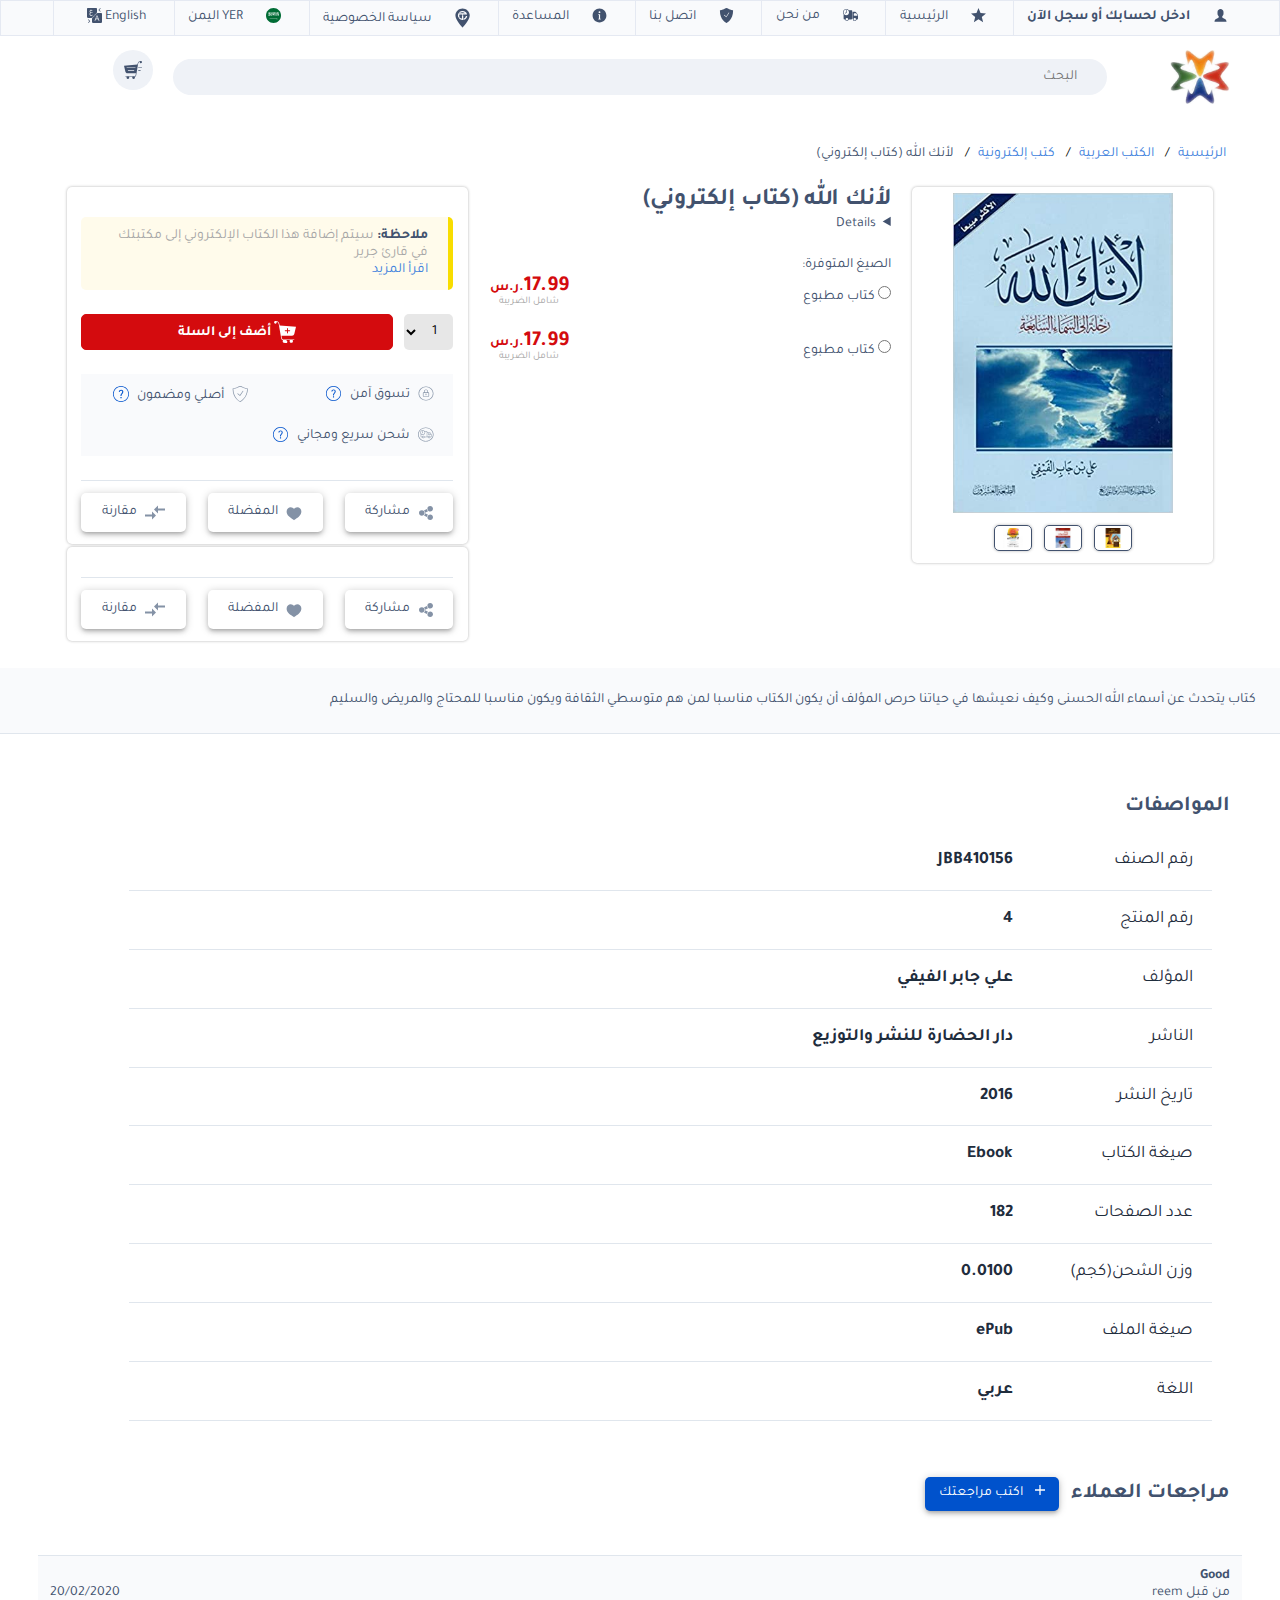
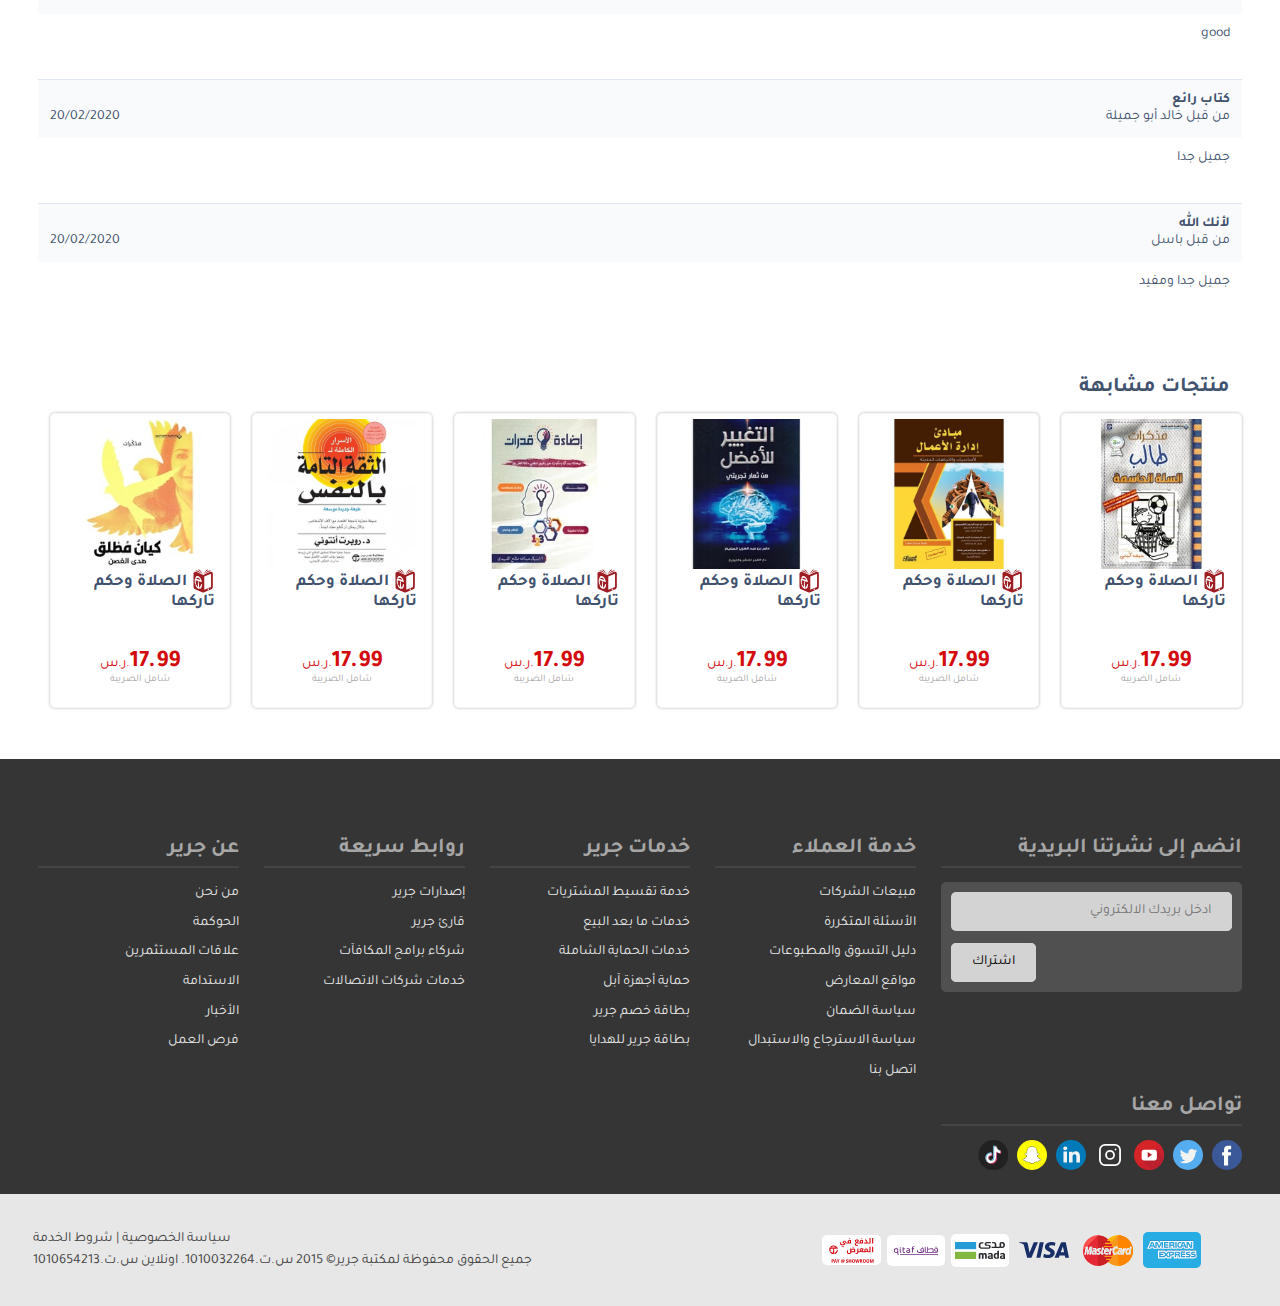
<file: pages/details.html>
<!DOCTYPE html>
<html dir="rtl" lang="ar">
    <head>
        <meta charset="UTF-8">
        <meta http-equiv="X-UA-Compatible" content="IE=edge">
        <meta name="viewport" content="width=device-width, initial-scale=1.0">
        <title>Details | التفاصيل</title>
        <link rel="stylesheet" href="../css/style.css">
        <base href="../">
    </head>
    <body>
        <header>
            <div class="top-nav" id="top-nav">
                <div class="container">
                    <ul class="row align-content-center justify-content-space-between">
                        <li class="menubar-li">
                            <a href="javascript:void(0);" class="menubar-icon" onclick="menubarFunc()">
                                <i class="fa fa-bars"></i>
                            </a>
                        </li>
                        <li>
                            <img src="imgs/register.svg">
                            <b>
                                <span onclick="openModal('signup-login-modal', 'loginForm')">
                                    ادخل لحسابك
                                </span>
                                أو
                                <span onclick="openModal('signup-login-modal', 'signupForm')">
                                    سجل الآن
                                </span>
                            </b>
                        </li>
                        <li>
                            <a href="#">
                                <img src="imgs/main.svg">
                                الرئيسية
                            </a>
                        </li>
                        <li>
                            <a href="#">
                                <img src="imgs/who.svg">
                                من نحن
                            </a>
                        </li>
                        <li>
                            <a href="#">
                                <img src="imgs/warranty.svg">
                                اتصل بنا
                            </a>
                        </li>
                        <li>
                            <a href="#">
                                <img src="imgs/help.svg">
                                المساعدة
                            </a>
                        </li>
                        <li>
                            <a href="#">
                                <img src="imgs/privacy.svg">
                                سياسة الخصوصية
                            </a>
                        </li>
                        <li>
                            <a href="#">
                                <img src="imgs/saudi.svg">
                                YER اليمن
                            </a>
                        </li>
                        <li class="change-language">
                            <a href="#">
                                <span>English</span>
                                <img src="imgs/language.svg">
                            </a>
                        </li>
                    </ul>
                </div>
            </div>
            <!-- Modal -->
            <div id="signup-login-modal" class="modal">
                <div id="signup-login-modal-content" class="modal-content col-xs-9 col-sm-8 col-md-6 col-lg-4"></div>
            </div>
            <div class="main-nav">
                <div class="container">
                    <div class="grid">
                        <a href="index.html" class="logo">
                            <img src="imgs/logo.png" alt="">
                        </a>
                        <form action="" class="d-flex justify-content-space-between">
                            <label for="header_search"></label>
                            <input
                                onkeyup="search_book()"
                                id="header_search"
                                type="search"
                                name="header_search"
                                placeholder="البحث"
                                class="w-100"
                            >
                            <button type="submit" name="header_search_submit">
                                <i class="fas fa-search"></i>
                            </button>
                        </form>
                        <a class="cart-btn link" href="pages/cart.html">
                            <img src="imgs/cart.svg">
                            <span class="cart-quantity" id="cart-quantity">0</span>
                        </a>
                    </div>
                </div>
            </div>
        </header>
        <section class="details-section mb-2">
            <div class="container">
                <ul class="breadcrumb d-flex">
                    <li><a href="#">الرئيسية</a></li>
                    <li><a href="#">الكتب العربية</a></li>
                    <li><a href="#">كتب إلكترونية</a></li>
                    <li>لأنك الله (كتاب إلكتروني)</li>
                </ul>
                <div class="row g-20 justify-content-center align-items-flex-start">
                    <div class="col-xs-12 col-sm-5 col-md-3 item-images">
                        <img src="imgs/books/book1.jpg" alt="item" onclick="openModal('slideShowModal')" >
                        <ul class="other-images d-flex justify-content-center g-10 my-1">
                            <li><img src="imgs/books/book3.jpg" alt="item-part" width="20"></li>   
                            <li><img src="imgs/books/book5.jpg" alt="item-part" width="20"></li>  
                            <li><img src="imgs/books/book6.jpg" alt="item-part" width="20"></li>  
                        </ul>
                        <div id="slideShowModal" class="modal">
                            <div id="slideShowModal-content" class="modal-content col-xs-9 col-sm-8 col-md-6 col-lg-4">
                                <span class="close-btn" onclick="closeModal('slideShowModal')">&times;</span>
                                <div class="gallery">
                                    <div class="gallery-container slider">
                                        <img class="gallery-item slider-item" src="imgs/books/book3.jpg" data-index="3">
                                        <img class="gallery-item slider-item" src="imgs/books/book5.jpg" data-index="5">
                                        <img class="gallery-item slider-item" src="imgs/books/book6.jpg" data-index="6">
                                    </div>
                                    <a id="arrow-left" onclick="plusSlides(1)">❯</a>
                                    <a id="arrow-right" onclick="plusSlides(-1)">❮</a>
                                </div>
                                <ul class="dots d-flex justify-content-center g-10 my-1">
                                    <li class="indicator" onclick="currentSlide(2)"><img src="imgs/books/book3.jpg" alt="item-part" width="20"></li>  
                                    <li class="indicator" onclick="currentSlide(4)"><img src="imgs/books/book5.jpg" alt="item-part" width="20"></li>  
                                    <li class="indicator" onclick="currentSlide(5)"><img src="imgs/books/book6.jpg" alt="item-part" width="20"></li> 
                                </ul>
                            </div>
                        </div>
                    </div>
                    <div class="col-xs-12 col-sm-6 col-md-4 item-details">
                        <span class="h3">لأنك الله (كتاب إلكتروني)</span>
                        <details>
                            <div class="price text-align-center w-fit-content">
                                <p class="h2">17.99<span>.ر.س</span></p>
                                <span class="include-tax">شامل الضريبة</span>
                            </div>
                            <div class="other-details light" style="text-align: left;">
                            <span dir="ltr">Each:وحدة البيع</span>
                            <br><span class="number-reviews">
                                <ul class="inline-flex justify-content-flex-end">
                                    <li><img src="imgs/reviews.svg" alt="icon" width="20"></li>
                                    <li><img src="imgs/reviews.svg" alt="icon" width="20"></li>
                                    <li><img src="imgs/reviews.svg" alt="icon" width="20"></li>
                                    <li><img src="imgs/reviews.svg" alt="icon" width="20"></li>
                                    <li><img src="imgs/reviews.svg" alt="icon" width="20"></li>
                                </ul>
                                (15 المراجعات)
                            </span>
                            <p dir="rtl">
                                رقم الصنف <b>JBB410156</b>
                                رقم المنتج <b>4</b>
                            </p>
                        </div>
                        </details>
                        <div class="available-format mt-2">
                            <span>الصيغ المتوفرة: </span>
                            <ul class="flex-col g-10">
                                <li class="d-flex justify-content-space-between align-items-center">
                                    <div>
                                        <input type="radio" name="format" id="e-format"> 
                                        <label for="e-format">كتاب مطبوع</label>
                                    </div>
                                    <div class="price text-align-center w-fit-content">
                                        <p class="h4">17.99<span>.ر.س</span></p>
                                        <span class="include-tax">شامل الضريبة</span>
                                    </div>
                                </li>
                                <li class="d-flex justify-content-space-between align-items-center">
                                    <div class="">
                                        <input type="radio" name="format" id="p-format"> 
                                        <label for="p-format">كتاب مطبوع</label>
                                    </div>
                                    <div class="price text-align-center w-fit-content">
                                        <p class="h4">17.99<span>.ر.س</span></p>
                                        <span class="include-tax">شامل الضريبة</span>
                                    </div>
                                </li>
                            </ul>
                        </div>
                    </div>
                    <div class="col-xs-12 col-sm-6 col-md-4 item-options">
                        <div class="part-one">
                            <div class="my-2">
                                <blockquote class="blockquote my-1">
                                    <p>
                                        <b>ملاحظة:</b>
                                        سيتم إضافة هذا الكتاب الإلكتروني إلى مكتبتك في قارئ جرير
                                    </p>
                                    <span>
                                        <a href="#">اقرأ المزيد</a>
                                    </span>
                                </blockquote>
                            </div>
                            <div class="d-flex g-10 my-2">
                                <select name="product_qty" id="product-qty" class="round-5">
                                    <option value="1">1</option>
                                </select>
                                <button class="btn danger-btn f-auto round-5 js-cart"><img src="imgs/addProduct.svg"> أضف إلى السلة </button>
                            </div>
                            <ul class="d-flex option-tool">
                                <li><img src="imgs/opacity-lock.svg">تسوق آمن<img src="imgs/question.svg" alt="que icon"></li>
                                <li><img src="imgs/opacity-garrantee.svg" alt="">أصلي ومضمون<img src="imgs/question.svg" alt="que icon"></li>
                                <li><img src="imgs/opacity-tranform.svg" alt="">شحن سريع ومجاني<img src="imgs/question.svg" alt="que icon"></li>
                            </ul>
                            <ul class="option-buttons d-flex g-20 justify-content-space-between mt-2 py-1">
                                <li><img src="imgs/share.svg" alt="share icon">مشاركة</li>
                                <li><img src="imgs/love.svg" alt="love icon">المفضلة</li>
                                <li><img src="imgs/compare.svg" alt="compare icon"> مقارنة</li>
                            </ul>
                        </div>
                        <div class="part-two">
                            <ul class="option-buttons d-flex g-20 justify-content-space-between mt-2 py-1">
                                <li><img src="imgs/share.svg" alt="share icon">مشاركة</li>
                                <li><img src="imgs/love.svg" alt="love icon">المفضلة</li>
                                <li><img src="imgs/compare.svg" alt="compare icon"> مقارنة</li>
                            </ul>
                        </div>
                    </div>
                </div>
            </div>
            <div class="row my-2 py-2 px-2 brief">
                <p>كتاب يتحدث عن أسماء الله الحسنى وكيف نعيشها في حياتنا حرص المؤلف أن يكون الكتاب مناسبا لمن هم متوسطي الثقافة ويكون مناسبا للمحتاج والمريض والسليم</p>
            </div>
            <div class="container spec py-2">
                <div class="h4 title d-block p-1">المواصفات</div>
                <div class="table">
                    <div class="tr">
                        <div class="td">رقم الصنف</div>
                        <div class="td">JBB410156</div>
                    </div>
                    <div class="tr">
                        <div class="td">رقم المنتج</div>
                        <div class="td">4</div>
                    </div>
                    <div class="tr">
                        <div class="td">المؤلف</div>
                        <div class="td">علي جابر الفيفي</div>
                    </div>
                    <div class="tr">
                        <div class="td">الناشر</div>
                        <div class="td">دار الحضارة للنشر والتوزيع</div>
                    </div>
                    <div class="tr">
                        <div class="td">تاريخ النشر</div>
                        <div class="td">2016</div>
                    </div>
                    <div class="tr">
                        <div class="td">صيغة الكتاب</div>
                        <div class="td">Ebook</div>
                    </div>
                    <div class="tr">
                        <div class="td">عدد الصفحات</div>
                        <div class="td">182</div>
                    </div>
                    <div class="tr">
                        <div class="td">وزن الشحن(كجم)</div>
                        <div class="td">0.0100</div>
                    </div>
                    <div class="tr">
                        <div class="td">صيغة الملف</div>
                        <div class="td">ePub</div>
                    </div>
                    <div class="tr">
                        <div class="td">اللغة</div>
                        <div class="td">عربي</div>
                    </div>
                </div>
            </div>
            <div class="container item-reviews py-2">
                <div class="d-flex mb-2 align-items-center">
                    <span class="h4 d-block p-1">مراجعات العملاء</span>
                    <button class="round-5">
                        <img src="imgs/plus.svg" alt="plus"> اكتب مراجعتك 
                    </button>
                </div>
                <div class="row">
                    <div class="my-1 f-100">
                        <div class="review p-1">
                            <div class="book-name"><b>Good</b></div>
                                <div class="author-name d-flex justify-content-space-between">
                                    <div>من قبل reem</div>
                                    <div>20/02/2020</div>
                            </div>
                        </div>
                        <div class="review-reply p-1">good</div>
                    </div>
                    <div class="my-1 f-100">
                        <div class="review p-1">
                            <div class="book-name"><b>كتاب رائع</b></div>
                                <div class="author-name d-flex justify-content-space-between">
                                    <div>من قبل خالد أبو جميلة</div>
                                    <div>20/02/2020</div>
                            </div>
                        </div>
                        <div class="review-reply p-1">جميل جدا</div>
                    </div>
                    <div class="my-1 f-100">
                        <div class="review p-1">
                            <div class="book-name"><b>لأنك الله</b></div>
                                <div class="author-name d-flex justify-content-space-between">
                                    <div>من قبل باسل</div>
                                    <div>20/02/2020</div>
                            </div>
                        </div>
                        <div class="review-reply p-1">جميل جدا ومفيد</div>
                    </div>
                    
                </div>
            </div>
            <div class="container item-semilars py-2">
                <div class="h4 title d-block p-1">منتجات مشابهة</div>
                <div class="row g-20">
                    <div class="item-semilar p-1">
                        <div>
                            <a href="pages/details.html" class="link">
                                <img src="imgs/books/book9.jpg" alt="" width="100%">
                            </a>
                            <h5>
                                <img src="imgs/redBook.svg" alt="">
                                الصلاة وحكم تاركها
                            </h5>
                        </div>
                        <p class="price mt-3 mb-1 text-align-center">
                            <span class="h3">17.99</span>.ر.س
                            <br>
                            <span class="include-tax">شامل الضريبة</span>
                        </p>
                    </div>
                    <div class="item-semilar">
                        <div>
                            <a href="pages/details.html" class="link">
                                <img src="imgs/books/book3.jpg" alt="" width="100%">
                            </a>
                            <h5>
                                <img src="imgs/redBook.svg" alt="">
                                الصلاة وحكم تاركها
                            </h5>
                        </div>
                        <p class="price mt-3 mb-1 text-align-center">
                            <span class="h3">17.99</span>.ر.س
                            <br>
                            <span class="include-tax">شامل الضريبة</span>
                        </p>
                    </div>
                    <div class="item-semilar">
                        <div>
                            <a href="pages/details.html" class="link">
                                <img src="imgs/books/book2.jpg" alt="" width="100%">
                            </a>
                            <h5>
                                <img src="imgs/redBook.svg" alt="">
                                الصلاة وحكم تاركها
                            </h5>
                        </div>
                        <p class="price mt-3 mb-1 text-align-center">
                            <span class="h3">17.99</span>.ر.س
                            <br>
                            <span class="include-tax">شامل الضريبة</span>
                        </p>
                    </div>
                    <div class="item-semilar">
                        <div>
                            <a href="pages/details.html" class="link">
                                <img src="imgs/books/book10.jpg" alt="" width="100%">
                            </a>
                            <h5>
                                <img src="imgs/redBook.svg" alt="">
                                الصلاة وحكم تاركها
                            </h5>
                        </div>
                        <p class="price mt-3 mb-1 text-align-center">
                            <span class="h3">17.99</span>.ر.س
                            <br>
                            <span class="include-tax">شامل الضريبة</span>
                        </p>
                    </div>
                    <div class="item-semilar">
                        <div>
                            <a href="pages/details.html" class="link">
                                <img src="imgs/books/book6.jpg" alt="" width="100%">
                            </a>
                            <h5>
                                <img src="imgs/redBook.svg" alt="">
                                الصلاة وحكم تاركها
                            </h5>
                        </div>
                        <p class="price mt-3 mb-1 text-align-center">
                            <span class="h3">17.99</span>.ر.س
                            <br>
                            <span class="include-tax">شامل الضريبة</span>
                        </p>
                    </div>
                    <div class="item-semilar">
                        <div>
                            <a href="pages/details.html" class="link">
                                <img src="imgs/books/book4.jpg" alt="" width="100%">
                            </a>
                            <h5>
                                <img src="imgs/redBook.svg" alt="">
                                الصلاة وحكم تاركها
                            </h5>
                        </div>
                        <p class="price mt-3 mb-1 text-align-center">
                            <span class="h3">17.99</span>.ر.س
                            <br>
                            <span class="include-tax">شامل الضريبة</span>
                        </p>
                    </div>
                </div>
            </div>
        </section>
        <footer class="mt-2">
            <div class="container mb-2">
                <div class="flex-col md-dir-row justify-content-space-between">
                    <div class="col-md-5 col-lg-3 mb-3">
                        <h4 class="subscribe d-md-block">انضم إلى نشرتنا البريدية</h4>
                        <form action="" class="col-flex g-10">
                            <div class="form-control email">
                                <label for="subscribe"></label>
                                <input
                                    id="subscribe"
                                    type="email"
                                    name="subscribe"
                                    placeholder="ادخل بريدك الالكتروني"
                                    class="w-100"
                                >
                                <i class="fa fa-lock"></i>
                            </div>
                            <div class="form-control mr-auto w-fit-content mt-1">
                                <input type="submit" value="اشتراك">
                            </div>
                        </form>
                    </div>
                    <div class="col-md-3 col-lg-2">
                        <h4>خدمة العملاء</h4>
                        <ul class="d-md-block">
                            <li>
                                <a href="#">مبيعات الشركات</a>
                            </li>
                            <li>
                                <a href="#">الأسئلة المتكررة</a>
                            </li>
                            <li>
                                <a href="#">دليل التسوق والمطبوعات</a>
                            </li>
                            <li>
                                <a href="#">مواقع المعارض</a>
                            </li>
                            <li>
                                <a href="#">سياسة الضمان</a>
                            </li>
                            <li>
                                <a href="#">سياسة الاسترجاع والاستبدال</a>
                            </li>
                            <li>
                                <a href="#">اتصل بنا</a>
                            </li>
                        </ul>
                    </div>
                    <div class="col-md-3 col-lg-2">
                        <h4>خدمات جرير</h4>
                        <ul class="d-md-block">
                            <li>
                                <a href="#">خدمة تقسيط المشتريات</a>
                            </li>
                            <li>
                                <a href="#">خدمات ما بعد البيع</a>
                            </li>
                            <li>
                                <a href="#">خدمات الحماية الشاملة</a>
                            </li>
                            <li>
                                <a href="#">حماية أجهزة آبل</a>
                            </li>
                            <li>
                                <a href="#">بطاقة خصم جرير</a>
                            </li>
                            <li>
                                <a href="#">بطاقة جرير للهدايا</a>
                            </li>
                        </ul>
                    </div>
                    <div class="col-md-3 col-lg-2">
                        <h4>روابط سريعة</h4>
                        <ul class="d-md-block">
                            <li>
                                <a href="#">إصدارات جرير</a>
                            </li>
                            <li>
                                <a href="#">قارئ جرير</a>
                            </li>
                            <li>
                                <a href="#">شركاء برامج المكافآت</a>
                            </li>
                            <li>
                                <a href="#">خدمات شركات الاتصالات</a>
                            </li>
                        </ul>
                    </div>
                    <div class="col-md-3 col-lg-2">
                        <h4>عن جرير</h4>
                        <ul class="d-md-block">
                            <li>
                                <a href="#">من نحن</a>
                            </li>
                            <li>
                                <a href="#">الحوكمة</a>
                            </li>
                            <li>
                                <a href="#">علاقات المستثمرين</a>
                            </li>
                            <li>
                                <a href="#">الاستدامة</a>
                            </li>
                            <li>
                                <a href="#">الأخبار</a>
                            </li>
                            <li>
                                <a href="#">فرص العمل</a>
                            </li>
                        </ul>
                    </div>
                    <div class="col-md-3 col-lg-3">
                        <h4>تواصل معنا</h4>
                        <div class="social-media d-flex justify-content-space-between md-justify-content-flex-start">
                            <a href="#" class="social-icon">
                                <img src="imgs/socialMedia/facebook.svg">
                            </a>
                            <a href="#" class="social-icon">
                                <img src="imgs/socialMedia/twitter.svg">
                            </a>
                            <a href="#" class="social-icon">
                                <img src="imgs/socialMedia/youtube.svg">
                            </a>
                            <a href="#" class="social-icon">
                                <img src="imgs/socialMedia/instagram.svg">
                            </a>
                            <a href="#" class="social-icon">
                                <img src="imgs/socialMedia/linkedin.svg">
                            </a>
                            <a href="#" class="social-icon">
                                <img src="imgs/socialMedia/snapshat.svg">
                            </a>
                            <a href="#" class="social-icon">
                                <img src="imgs/socialMedia/music.svg">
                            </a>
                        </div>
                    </div>
                </div>
            </div>
            <div class="row bottom-footer lg-justify-content-space-between align-items-center">
                <div class="payment-method d-inline-block md-mr-3">
                    <img src="imgs/paymentMethods/americanExpress.svg" alt="" style="background-color: #27ade4">
                    <img src="imgs/paymentMethods/masterCard.svg" alt="">
                    <img src="imgs/paymentMethods/visa.svg" alt="">
                    <img src="imgs/paymentMethods/mada.svg" alt="" style="background-color: #fff; padding-block: 8px">
                    <img src="imgs/paymentMethods/qitaf.svg" alt="" style="background-color: #fff">
                    <img src="imgs/paymentMethods/payInShop.svg" alt="" style="background-color: #fff">
                </div>
                <div class="copyright">
                    <p class="lg-text-align-end">
                        <a href="#">سياسة الخصوصية</a>
                        |
                        <a href="#">شروط الخدمة</a>
                        <br>
                        جميع الحقوق محفوظة لمكتبة جرير&copy; 2015 س.ت.1010032264. اونلاين
						س.ت.1010654213
                    </p>
                </div>
            </div>
        </footer>
        <script src="js/cart.js"></script>
        <script src="js/modals.js"></script>
        <script src="js/radomAdvertisment.js"></script>
        <script src="js/slider.js"></script>
        <script src="js/search.js"></script>
        <script src="js/changeLang.js"></script>
        <script src="js/menuBar.js"></script>
        <script src="js/counterDown.js"></script>
    </body>
    <!-- <script src="https://kit.fontawesome.com/0258162a56.js" crossorigin="anonymous"></script> -->
</html>
</file>
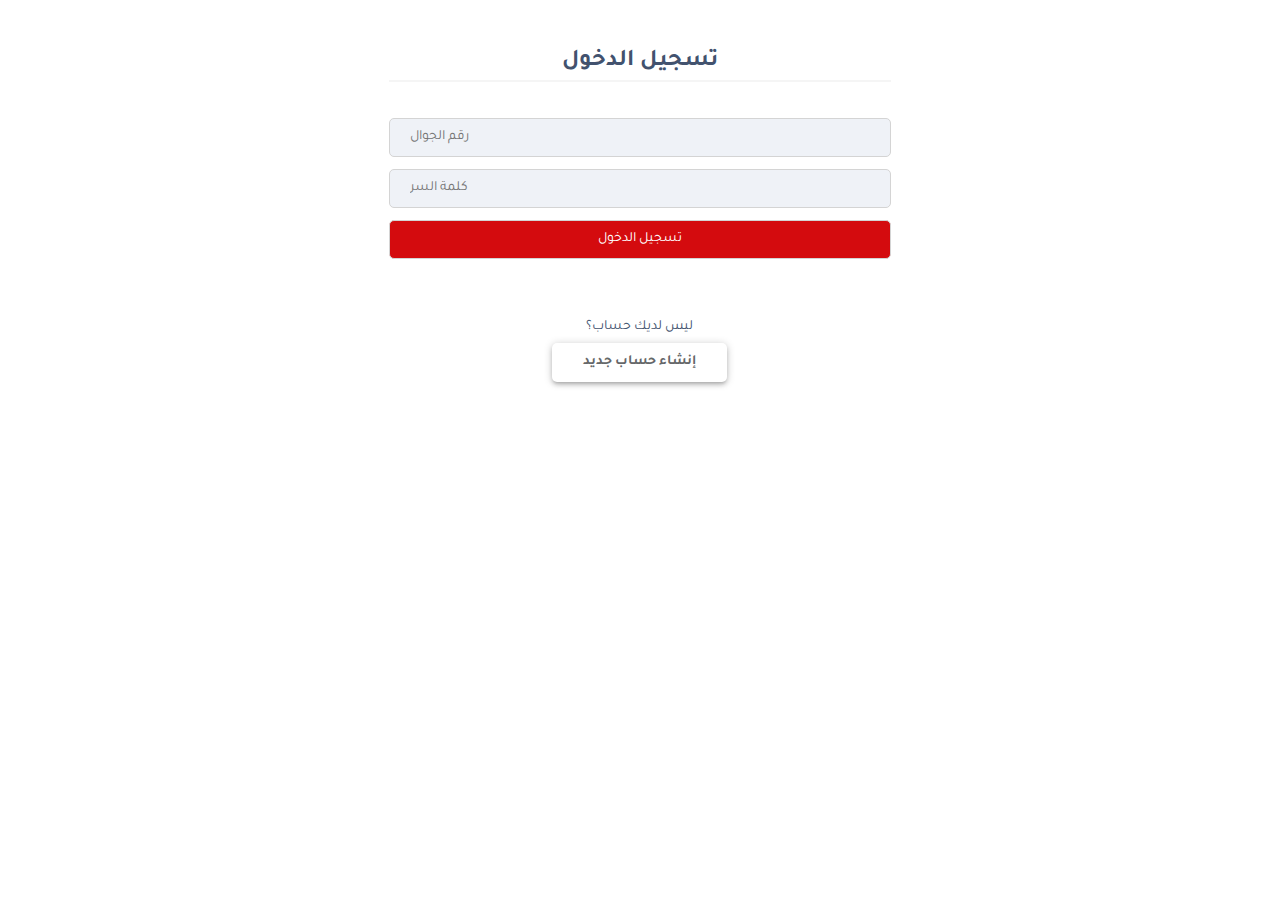
<file: pages/login.html>
<!DOCTYPE html>
<html lang="en">
<head>
    <meta charset="UTF-8">
    <meta http-equiv="X-UA-Compatible" content="IE=edge">
    <meta name="viewport" content="width=device-width, initial-scale=1.0">
    <link rel="stylesheet" href="../css/style.css">

    <title>Login</title>
</head>
<body>
	<div class="login-form container py-2">
		<div class="row justify-content-center">
			<div class="col-sm-12 col-md-5">
				<h2 class="h3 my-2 text-align-center">تسجيل الدخول</h2>
				<form action="" class="flex-col">
					<div class="form-control mt-1">
						<label for="emailOrMobile"></label>
						<input id="emailOrMobile" type="text" name="emailOrMobile" placeholder="رقم الجوال" />
					</div>
					<div class="form-control mt-1">
						<label for="password"></label>
						<input id="password" type="password" name="password" placeholder="كلمة السر" />
					</div>
					<div class="form-control mt-1">
						<input type="submit" class="text-align-center w-100" value="تسجيل الدخول" />
					</div>
				</form>
				<div class="have-account text-align-center pb-2">
					<p>ليس لديك حساب؟</p>
					<button class="btn" onclick="signup()">إنشاء حساب جديد</button>
				</div>
			</div>
		</div>
	</div>
</body>
</html>
</file>
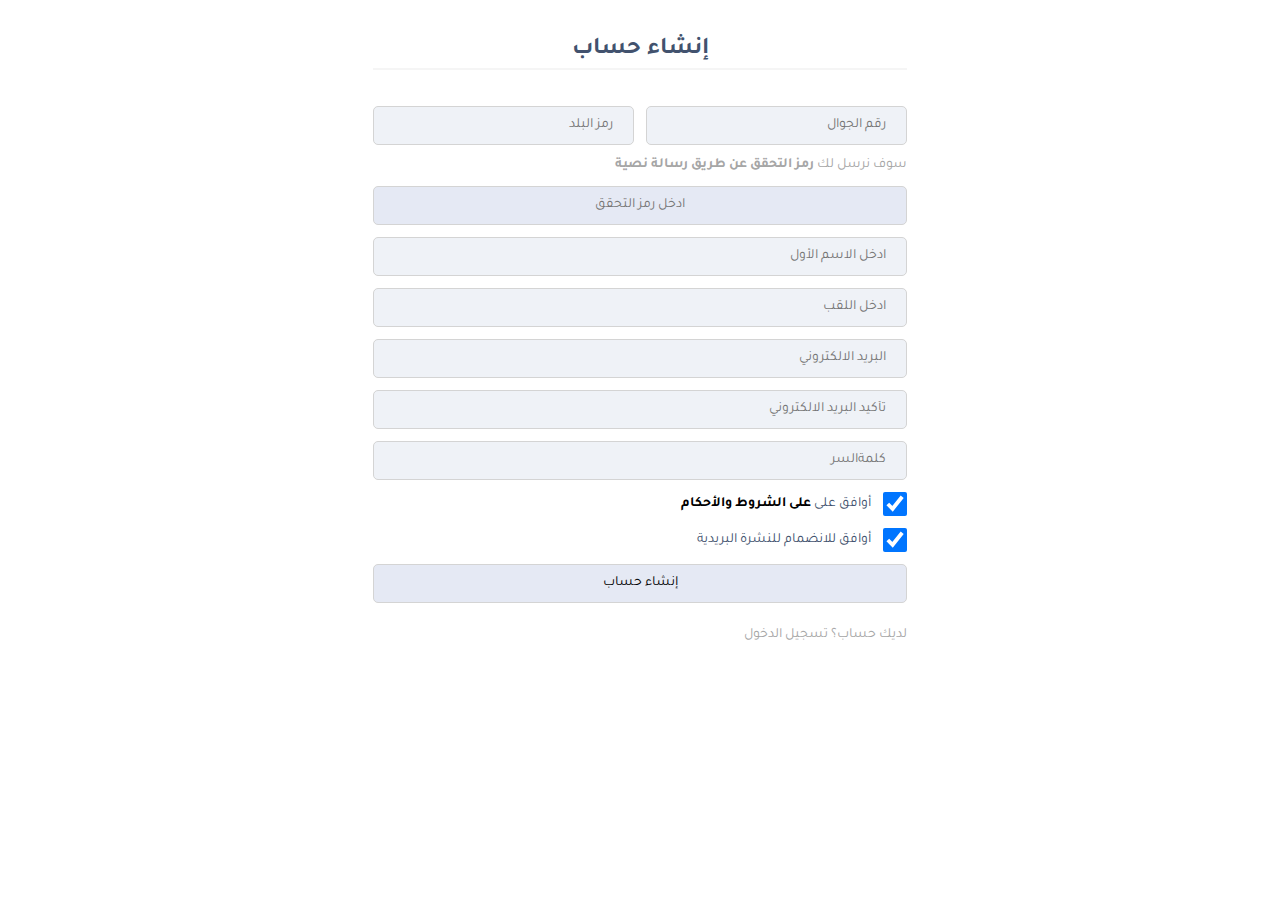
<file: pages/signup.html>
<!DOCTYPE html>
<html dir="rtl" lang="en">

<head>
	<meta charset="UTF-8" />
	<meta http-equiv="X-UA-Compatible" content="IE=edge" />
	<meta name="viewport" content="width=device-width, initial-scale=1.0" />
	<title>SignUp</title>
	<link rel="stylesheet" href="../css/style.css" />
</head>

<body>
	<div class="signup-form py-1">
		<div class="row justify-content-center">
			<div class="col-xs-12 col-sm-12 col-md-5">
				<h2 class="h3 my-2 text-align-center">إنشاء حساب</h2>
				<form action="" class="flex-col">
					<div class="form-control mt-1">
						<label for="mobileNo"></label>
						<input id="mobileNo" type="number" name="mobileNo" placeholder="رقم الجوال"
							class="ml-auto" />
						<label for="countryCode"></label>
						<input id="countryCode" type="text" name="countryCode" placeholder="رمز البلد"
							class="f-grow-1 mr-1" />
					</div>
					<p class="mt-1">
						سوف نرسل لك
						<b>رمز التحقق عن طريق رسالة نصية</b>
					</p>
					<div class="form-control mt-1">
						<label for="confirmCode"></label>
						<input id="confirmCode" type="text" name="confirmCode" placeholder="ادخل رمز التحقق" />
					</div>
					<div class="form-control mt-1">
						<label for="firstName"></label>
						<input id="firstName" type="text" name="firstName" placeholder="ادخل الاسم الأول" />
					</div>
					<div class="form-control mt-1">
						<label for="lastName"></label>
						<input id="lastName" type="text" name="lastName" placeholder="ادخل اللقب" />
					</div>
					<div class="form-control mt-1">
						<label for="email1"></label>
						<input id="email1" type="email" name="email1" placeholder="البريد الالكتروني" />
					</div>
					<div class="form-control mt-1">
						<label for="email2"></label>
						<input id="email2" type="email" name="email2" placeholder="تأكيد البريد الالكتروني" />
					</div>
					<div class="form-control mt-1">
						<label for="password"></label>
						<input id="password" type="password" name="password" placeholder="كلمةالسر" />
					</div>
					<div class="form-control mt-1">
						<input id="cbx-privacy" type="checkbox" checked />
						<label for="cbx-privacy"></label>
						<span class="pr-1">
							أوافق على
							<a href="https://www.jarir.com/terms_and_conditions" target="_blank">
								<b>على الشروط والأحكام</b>
							</a>
						</span>
					</div>
					<div class="form-control mt-1">
						<input id="cbx-subscribe" type="checkbox" checked />
						<label class="cbx" for="cbx-subscribe"></label>
						<span class="pr-1"> أوافق للانضمام للنشرة البريدية</span>
					</div>
					<div class="form-control mt-1">
						<input type="submit" class="w-100 text-align-center" value="إنشاء حساب" />
					</div>
				</form>
				<p class="text-align-center my-2">
					لديك حساب؟
					<span id="needLogin2" onclick="login()" class="link">تسجيل الدخول</span>
				</p>
			</div>
		</div>
	</div>
</body>

</html>
</file>
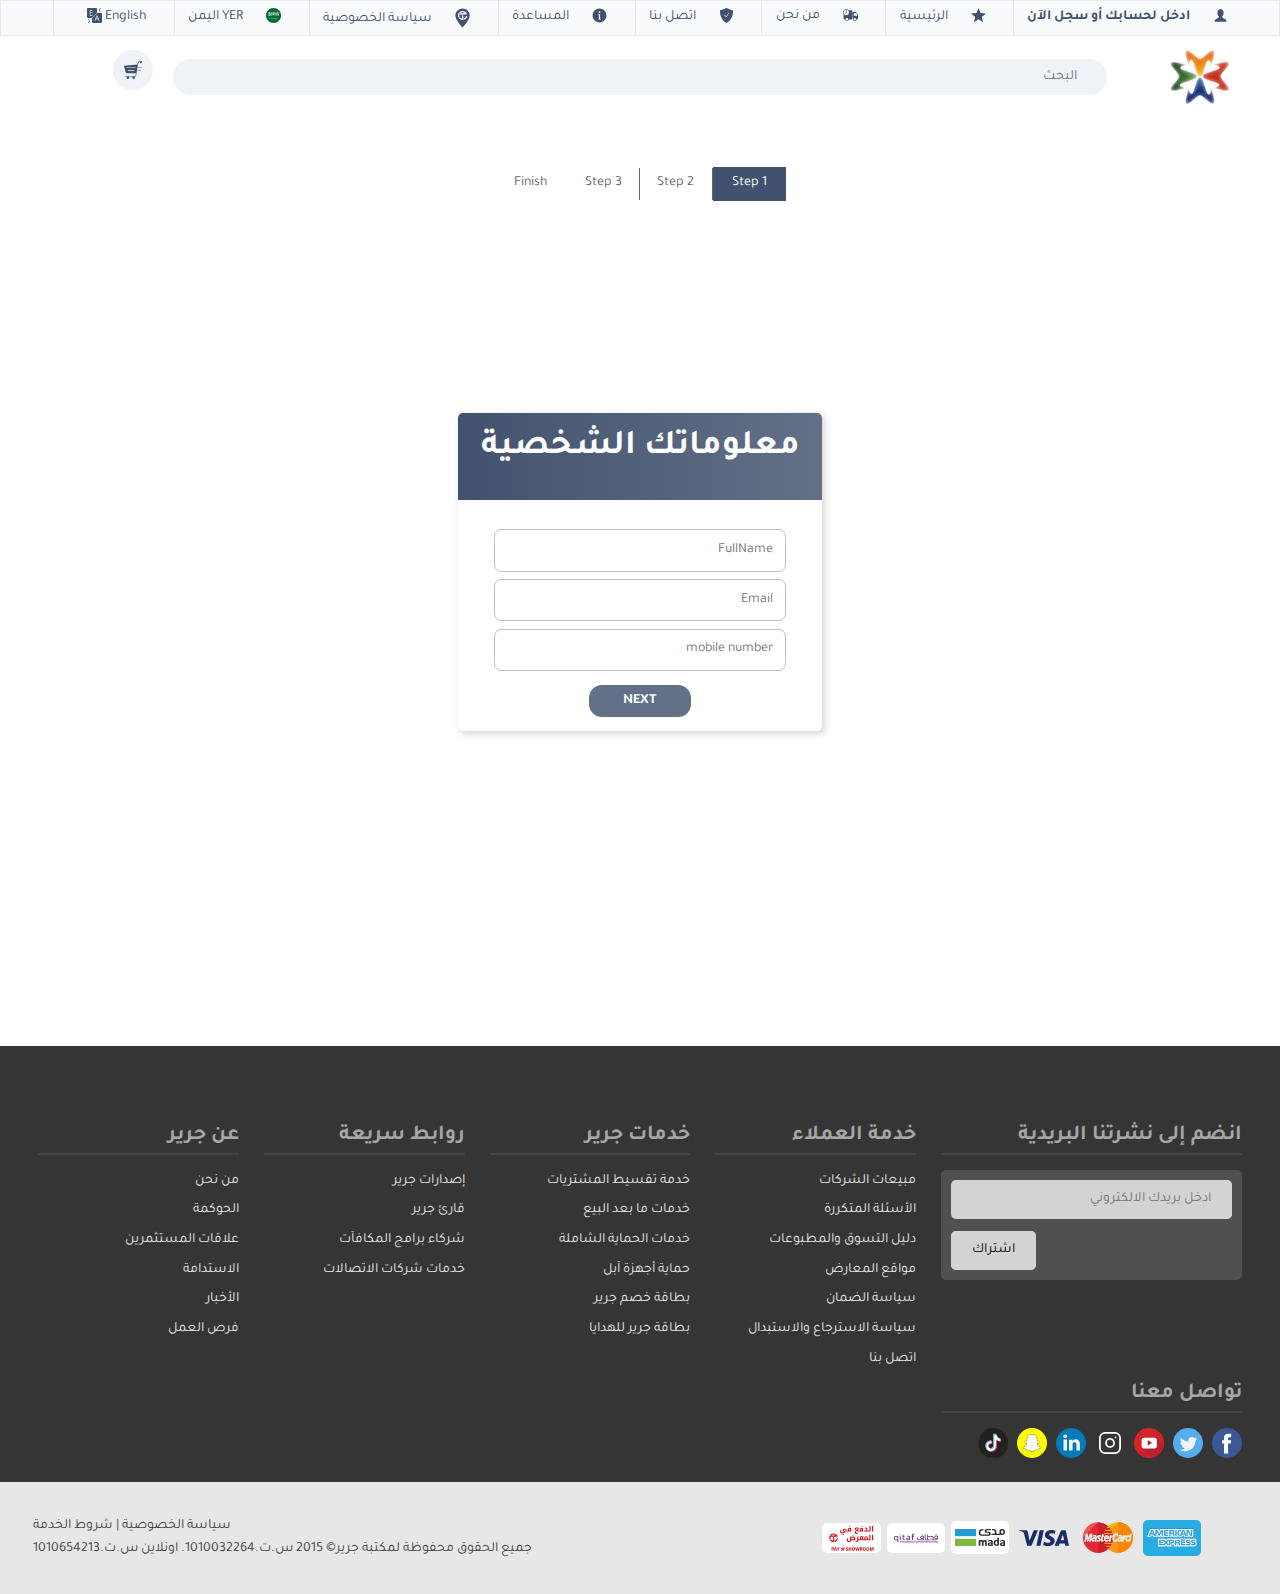
<file: pages/stepper.html>
<!DOCTYPE html>
<html dir="rtl" lang="ar">
    <head>
        <meta charset="UTF-8">
        <meta http-equiv="X-UA-Compatible" content="IE=edge">
        <meta name="viewport" content="width=device-width, initial-scale=1.0">
        <title>Cart | السلة</title>
        <link rel="stylesheet" href="../css/style.css">
        <base href="../">
    </head>
    <body>
        <header>
            <div class="top-nav" id="top-nav">
                <div class="container">
                    <ul class="row align-content-center justify-content-space-between">
                        <li class="menubar-li">
                            <a href="javascript:void(0);" class="menubar-icon" onclick="menubarFunc()">
                                <i class="fa fa-bars"></i>
                            </a>
                        </li>
                        <li>
                            <img src="imgs/register.svg">
                            <b>
                                <span onclick="openModal('signup-login-modal', 'loginForm')">
                                    ادخل لحسابك
                                </span>
                                أو
                                <span onclick="openModal('signup-login-modal', 'signupForm')">
                                    سجل الآن
                                </span>
                            </b>
                        </li>
                        <li>
                            <a href="#">
                                <img src="imgs/main.svg">
                                الرئيسية
                            </a>
                        </li>
                        <li>
                            <a href="#">
                                <img src="imgs/who.svg">
                                من نحن
                            </a>
                        </li>
                        <li>
                            <a href="#">
                                <img src="imgs/warranty.svg">
                                اتصل بنا
                            </a>
                        </li>
                        <li>
                            <a href="#">
                                <img src="imgs/help.svg">
                                المساعدة
                            </a>
                        </li>
                        <li>
                            <a href="#">
                                <img src="imgs/privacy.svg">
                                سياسة الخصوصية
                            </a>
                        </li>
                        <li>
                            <a href="#">
                                <img src="imgs/saudi.svg">
                                YER اليمن
                            </a>
                        </li>
                        <li class="change-language">
                            <a href="#">
                                <span>English</span>
                                <img src="imgs/language.svg">
                            </a>
                        </li>
                    </ul>
                </div>
            </div>
            <!-- Modal -->
            <div id="signup-login-modal" class="modal">
                <div id="signup-login-modal-content" class="modal-content col-xs-9 col-sm-8 col-md-6 col-lg-4"></div>
            </div>
            <div class="main-nav">
                <div class="container">
                    <div class="grid">
                        <a href="index.html" class="logo">
                            <img src="imgs/logo.png" alt="">
                        </a>
                        <form action="" class="d-flex justify-content-space-between">
                            <label for="header_search"></label>
                            <input
                                onkeyup="search_book()"
                                id="header_search"
                                type="search"
                                name="header_search"
                                placeholder="البحث"
                                class="w-100"
                            >
                            <button type="submit" name="header_search_submit">
                                <i class="fas fa-search"></i>
                            </button>
                        </form>
                        <a class="cart-btn link" href="pages/cart.html">
                            <img src="imgs/cart.svg">
                            <span class="cart-quantity" id="cart-quantity">0</span>
                        </a>
                    </div>
                </div>
            </div>
        </header>
        <main class="checkout">
            <div class="stepper">
                <div class="step--1 step-active">Step 1</div>
                <div class="step--2">Step 2</div>
                <div class="step--3">Step 3</div>
                <div class="step--4">Finish</div>
            </div>
            <form class="form form-active">
                <div class="form--header-container">
                    <h1 class="form--header-title">
                        معلوماتك الشخصية
                    </h1>
                </div>
                <input type="text" placeholder="FullName">
                <input type="text" placeholder="Email">
                <input type="text" placeholder="mobile number">
                <button class="form__btn" id="btn-1">Next</button>
            </form>
            <form class="form">
                <div class="form--header-container">
                    <h1 class="form--header-title">
                        منتجاتك
                    </h1>
                </div>

                <div class="cart-item px-2 pt-2 mt-1">
                    <div class="item-above d-flex">
                        <div class="ml-1">
                            <img src="imgs/books/book11.jpg" alt="user" width="40">
                        </div>
                        <div class="item-details">
                            <span class="h6">
                                البداية والنهاية الجزء الأول (كتاب إلكتروني)
                            </span>
                            <br>
                            <span class="subtitle">
                                منتج قابل للخصم لحاملي بطاقة خصم مكتبة جرير
                            </span>
                            <div>
                                <blockquote class="blockquote my-1">
                                    <p>
                                        <b>ملاحظة:</b>
                                        هذا المنتج رقمي وسيتم توصيله عبر البريد الإلكتروني
                                    </p>
                                    <span>
                                        <a href="#">كيفية الحصول على منتج?</a>
                                    </span>
                                </blockquote>
                            </div>
                        </div>
                    </div>
                    <div class="item-bottom py-1">
                        <span class="link">
                            <i class="fa fa-close"></i>
                            احذف
                        </span>
                    </div>
                </div>
                
                <button class="form__btn" id="btn-2-prev">Previous</button>
                <button class="form__btn" id="btn-2-next">Next</button>
            </form>
            <form class="form">
                <div class="form--header-container">
                    <h1 class="form--header-title">
                        طرق الدفع
                    </h1>
                </div>
                    <ul class="d-flex justify-content-space-between px-2">
                        <li><img src="imgs/paymentMethods/americanExpress.svg" alt="" width="40"> </li>
                        <li><img src="imgs/paymentMethods/mada.svg" alt="" width="40"></li>
                        <li><img src="imgs/paymentMethods/visa.svg" alt="" width="40"></li>
                        <li><img src="imgs/paymentMethods/masterCard.svg" alt="" width="40"> </li>
                        <li><img src="imgs/paymentMethods/payInShop.svg" alt="" width="40"></li>
                        <li><img src="imgs/paymentMethods/qitaf.svg" alt="" width="40"></li>
                    </ul>
                <input type="text" placeholder="card number">
                <input type="text" placeholder="expireDate">
                <input type="text" placeholder="PIN">
                <button class="form__btn" id="btn-3">Submit</button>
            </form>
            
            <div class="form--message"></div>
        </main>
        <footer class="mt-2">
            <div class="container mb-2">
                <div class="flex-col md-dir-row justify-content-space-between">
                    <div class="col-md-5 col-lg-3 mb-3">
                        <h4 class="subscribe d-md-block">انضم إلى نشرتنا البريدية</h4>
                        <form action="" class="col-flex g-10">
                            <div class="form-control email">
                                <label for="subscribe"></label>
                                <input
                                    id="subscribe"
                                    type="email"
                                    name="subscribe"
                                    placeholder="ادخل بريدك الالكتروني"
                                    class="w-100"
                                >
                                <i class="fa fa-lock"></i>
                            </div>
                            <div class="form-control mr-auto w-fit-content mt-1">
                                <input type="submit" value="اشتراك">
                            </div>
                        </form>
                    </div>
                    <div class="col-md-3 col-lg-2">
                        <h4>خدمة العملاء</h4>
                        <ul class="d-md-block">
                            <li>
                                <a href="#">مبيعات الشركات</a>
                            </li>
                            <li>
                                <a href="#">الأسئلة المتكررة</a>
                            </li>
                            <li>
                                <a href="#">دليل التسوق والمطبوعات</a>
                            </li>
                            <li>
                                <a href="#">مواقع المعارض</a>
                            </li>
                            <li>
                                <a href="#">سياسة الضمان</a>
                            </li>
                            <li>
                                <a href="#">سياسة الاسترجاع والاستبدال</a>
                            </li>
                            <li>
                                <a href="#">اتصل بنا</a>
                            </li>
                        </ul>
                    </div>
                    <div class="col-md-3 col-lg-2">
                        <h4>خدمات جرير</h4>
                        <ul class="d-md-block">
                            <li>
                                <a href="#">خدمة تقسيط المشتريات</a>
                            </li>
                            <li>
                                <a href="#">خدمات ما بعد البيع</a>
                            </li>
                            <li>
                                <a href="#">خدمات الحماية الشاملة</a>
                            </li>
                            <li>
                                <a href="#">حماية أجهزة آبل</a>
                            </li>
                            <li>
                                <a href="#">بطاقة خصم جرير</a>
                            </li>
                            <li>
                                <a href="#">بطاقة جرير للهدايا</a>
                            </li>
                        </ul>
                    </div>
                    <div class="col-md-3 col-lg-2">
                        <h4>روابط سريعة</h4>
                        <ul class="d-md-block">
                            <li>
                                <a href="#">إصدارات جرير</a>
                            </li>
                            <li>
                                <a href="#">قارئ جرير</a>
                            </li>
                            <li>
                                <a href="#">شركاء برامج المكافآت</a>
                            </li>
                            <li>
                                <a href="#">خدمات شركات الاتصالات</a>
                            </li>
                        </ul>
                    </div>
                    <div class="col-md-3 col-lg-2">
                        <h4>عن جرير</h4>
                        <ul class="d-md-block">
                            <li>
                                <a href="#">من نحن</a>
                            </li>
                            <li>
                                <a href="#">الحوكمة</a>
                            </li>
                            <li>
                                <a href="#">علاقات المستثمرين</a>
                            </li>
                            <li>
                                <a href="#">الاستدامة</a>
                            </li>
                            <li>
                                <a href="#">الأخبار</a>
                            </li>
                            <li>
                                <a href="#">فرص العمل</a>
                            </li>
                        </ul>
                    </div>
                    <div class="col-md-3 col-lg-3">
                        <h4>تواصل معنا</h4>
                        <div class="social-media d-flex justify-content-space-between md-justify-content-flex-start">
                            <a href="#" class="social-icon">
                                <img src="imgs/socialMedia/facebook.svg">
                            </a>
                            <a href="#" class="social-icon">
                                <img src="imgs/socialMedia/twitter.svg">
                            </a>
                            <a href="#" class="social-icon">
                                <img src="imgs/socialMedia/youtube.svg">
                            </a>
                            <a href="#" class="social-icon">
                                <img src="imgs/socialMedia/instagram.svg">
                            </a>
                            <a href="#" class="social-icon">
                                <img src="imgs/socialMedia/linkedin.svg">
                            </a>
                            <a href="#" class="social-icon">
                                <img src="imgs/socialMedia/snapshat.svg">
                            </a>
                            <a href="#" class="social-icon">
                                <img src="imgs/socialMedia/music.svg">
                            </a>
                        </div>
                    </div>
                </div>
            </div>
            <div class="row bottom-footer lg-justify-content-space-between align-items-center">
                <div class="payment-method d-inline-block md-mr-3">
                    <img src="imgs/paymentMethods/americanExpress.svg" alt="" style="background-color: #27ade4">
                    <img src="imgs/paymentMethods/masterCard.svg" alt="">
                    <img src="imgs/paymentMethods/visa.svg" alt="">
                    <img src="imgs/paymentMethods/mada.svg" alt="" style="background-color: #fff; padding-block: 8px">
                    <img src="imgs/paymentMethods/qitaf.svg" alt="" style="background-color: #fff">
                    <img src="imgs/paymentMethods/payInShop.svg" alt="" style="background-color: #fff">
                </div>
                <div class="copyright">
                    <p class="lg-text-align-end">
                        <a href="#">سياسة الخصوصية</a>
                        |
                        <a href="#">شروط الخدمة</a>
                        <br>
                        جميع الحقوق محفوظة لمكتبة جرير&copy; 2015 س.ت.1010032264. اونلاين
						س.ت.1010654213
                    </p>
                </div>
            </div>
        </footer>
        <script src="js/cart.js"></script>
        <script src="js/modals.js"></script>
        <script src="js/radomAdvertisment.js"></script>
        <script src="js/slider.js"></script>
        <script src="js/search.js"></script>
        <script src="js/changeLang.js"></script>
        <script src="js/menuBar.js"></script>
        <script src="js/counterDown.js"></script>
        <script src="js/formPopup.js"></script>
    </body>
</html>
</file>
<file: css/style.css>
@import url('https://fonts.googleapis.com/css2?family=Tajawal:wght@100;200;300;400;500;600;700;800;900&display=swap');

.left-in-days {
    background-color: #e4faef;
    border-inline-start: 4px #13ce66 solid;
    border-radius: var(--border-radius-5);
    padding: .3rem;
    text-align: start;
}

.no-wrap {
    flex-wrap: nowrap !important;
}

.gallery {
    width: 100%;
}

.gallery-container {
    align-items: center;
    display: flex;
    margin: 0 auto;
    position: relative;
    height: 70%;
}

.gallery-item {
    width: 100%;
}


/*================ Global Style =================*/
:root {
    --main-color: #42526e;
    --main-opacity-color: #42526ed3;
    --7th-color: #f9fafc;
    --second-color: #e5e9f2;
    --3rd-color: #eff2f7;
    --4th-color: #a6a6a6;
    --5th-color: #e7e7e7;
    --6th-color: #444444;
    --border-color: #e0e6ed;
    --1st-input-bg: #eff2f7;
    --2nd-input-bg: #e5e9f4;
    --3rd-input-bg: #f3f3f3;
    --1st-border-color: #444444;
    --2nd-border-color: #f5f5f5;
    --red-color: #d40b0e;
    /*#f70f06;*/
    --yellow-color: #f8dd00;
    --yellow-light-color: #fffbeb;
    --blue-color: #4182dd;
    --blue-dark-color: #4182dd;
    --border-radius-1: 1px;
    --border-radius-2: 2px;
    --border-radius-5: 5px;
    --padding-02: 2rem;
    --1st-box-shadow: 0px 0px 3px 0px rgb(0 0 0 / 30%);
    --2nd-box-shadow: 0 1px 8px 0 rgb(0 0 0 / 20%), 0 3px 3px -2px rgb(0 0 0 / 12%), 0 3px 4px 0 rgb(0 0 0 / 14%);
}

* {
    margin: 0;
    padding: 0;
    outline: none;
    border: none;
    box-sizing: border-box;
    font-size: clamp(14px, .75rem + 0.2vw, 2rem) !important;
    font-family: 'Tajawal', sans-serif;
}

body {
    color: var(--main-color);
    -webkit-font-smoothing: antialiased;
}

img {
    vertical-align: middle;
}

button {
    cursor: pointer !important;
    background-color: transparent;
}

a {
    text-decoration: none;
    color: #000;
}

ul {
    list-style: none;
}

input:not([type="search"]) {
    padding: 10px 20px;
    border-radius: var(--border-radius-5);
    border: 1px solid rgb(212, 212, 212);
    text-align: start;

}

::placeholder {
    font-family: 'Tajawal', sans-serif;
}

.h1,
h1 {
    font-size: clamp(19px, 1.35rem + 1.2vw, 2.8333333333rem) !important;
    font-weight: 600;
}

.h2,
h2 {
    font-size: clamp(18px, 1.3rem + 0.9vw, 2.6666666667rem) !important;
    font-weight: 600;
}

.h3,
h3 {
    font-size: clamp(17px, 1.2rem + 0.5vw, 2rem) !important;
    font-weight: 600 !important;
}

.h4,
h4 {
    font-size: clamp(16px, 1.2rem + 0.3vw, 2.3333333333rem) !important;
    font-weight: 600;
}

.h5,
h5 {
    font-size: clamp(15px, 1.15rem, 2.1666666667rem) !important;
    font-weight: 600;
}

.h6,
h6 {
    font-size: clamp(14px, 1.1rem, 2rem) !important;
    font-weight: 600;
}

.link {
    cursor: pointer;
}

.container {
    width: clamp(50px, 94vw, 100vw);
    margin-inline-start: auto;
    margin-inline-end: auto;
}

.row {
    display: flex;
    flex-wrap: wrap;
}

.grid {
    display: grid;
}

.d-inline-block {
    display: inline-block;
}

.d-block {
    display: block;
}

.d-flex {
    display: flex;
    flex-flow: row wrap;
}

.inline-flex {
    display: inline-flex;
}

.flex-col {
    display: flex;
    flex-direction: column;
}

.f-dir-row-reverse {
    flex-direction: row-reverse;
}

.justify-content-flex-end {
    justify-content: flex-end;
}

.justify-content-flex-start {
    justify-content: flex-start;
}

.justify-content-center {
    justify-content: center;
}

.justify-content-space-between {
    justify-content: space-between;
}

.justify-content-space-around {
    justify-content: space-around;
}

.align-items-flex-start {
    align-items: flex-start;
}

.align-items-center {
    align-items: center;
}

.align-items-baseline {
    align-items: baseline;
}

.align-content-center {
    align-content: center;
}

.align-self-center {
    align-self: center;
}

.text-align-center {
    text-align: center;
}

.text-align-end {
    text-align: end;
}

.btn {
    letter-spacing: 0.05em;
    text-transform: uppercase;
    background-color: transparent;
    cursor: pointer !important;
    font-weight: 600;
    color: #fff;
    background-color: transparent;
    border: 1px solid transparent;
    max-width: 100%;
    word-wrap: break-word;
    transition: all .5s ease-in-out;
}

.main-btn {
    background-color: var(--main-color);
    border-color: var(--main-color);
}

.danger-btn {
    background-color: var(--red-color);
    border-color: var(--red-color);
}

.w-100 {
    width: 100%;
}

.w-fit-content {
    width: fit-content;
}

.gx-1 {
    gap: 0 12px;
}

.g-5 {
    gap: 5px;
}

.g-10 {
    gap: .8rem
}

.g-20 {
    gap: 1.5rem;
}

/* .p-80 {
    padding: 30px 0;
} */

.pt-120 {
    padding-top: 120px;
}

.p-1 {
    padding: 12px;
}

.p-2 {
    padding: 24px;
}

.p-3 {
    padding: 36px;
}

.pr-1 {
    padding-inline-start: 12px;
}

.pl-1 {
    padding-inline-end: 12px;
}

.pt-1 {
    padding-top: 12px;
}

.pt-2 {
    padding-top: 24px;
}

.pt-5 {
    padding-top: 60px;
}

.pb-2 {
    padding-bottom: 24px;
}

.px-2 {
    padding-inline: 24px;
}

.px-3 {
    padding-inline: 36px;
}

.px-4 {
    padding-inline: 48px;
}

.py-1 {
    padding-block: 12px;
}

.py-2 {
    padding-block: 24px;
}

.mx-auto {
    margin-inline: auto;
}

.m-1 {
    margin: 12px;
}

.mr-1 {
    margin-inline-start: 12px;
}

.ml-1 {
    margin-inline-end: 12px;
}

.mt-1 {
    margin-top: 12px;
}

.mt-2 {
    margin-top: 24px;
}

.mt-3 {
    margin-top: 36px;
}

.mb-1 {
    margin-bottom: 12px !important;
}

.mb-2 {
    margin-bottom: 24px;
}

.mb-3 {
    margin-bottom: 36px;
}

.mt-3rem {
    margin-top: 5rem;
}

.my-1 {
    margin-top: 12px;
    margin-bottom: 12px;
}

.my-2 {
    margin-top: 24px;
    margin-bottom: 24px;
}

.round-2 {
    border-radius: var(--border-radius-2);
}

.round-5 {
    border-radius: var(--border-radius-5);
}

.mr-auto {
    margin-inline-start: auto;
}

.ml-auto {
    margin-inline-end: auto;
}

ul.breadcrumb {
    padding: 24px 16px;
}

ul.breadcrumb li+li:before {
    padding: 8px;
    color: #000;
    content: "/\00a0";
}

ul.breadcrumb li a {
    color: var(--blue-color);
}

ul.breadcrumb li a:hover {
    color: var(--blue-dark-color);
    text-decoration: underline;
}

.f-100 {
    flex: 100%;
}

.f-auto {
    flex: auto;
}

.f-grow-1 {
    flex-grow: 1;
}

.f-grow-3 {
    flex-grow: 3;
}

.form-control {
    display: flex;
    align-items: center;
}

.price {
    color: var(--red-color);
}

.include-tax {
    color: var(--4th-color);
    font-size: .7rem !important;
    position: relative;
    top: -.7em;
}

.close-btn {
    cursor: pointer;
    background-color: red;
    margin: .3em;
    border-radius: var(--border-radius-2);
    color: #fff;
    font-size: 20px !important;
    display: inline-block;
    padding: 2px 9px;
}

.close-btn img {
    width: 24px;
    padding: 6px !important;
}

.close-btn:hover {
    color: var(--red-color);
}

.modal {
    display: none;
    position: fixed;
    z-index: 10;
    left: 0;
    top: 0;
    width: 100%;
    height: 100%;
    overflow: auto;
    background-color: rgb(0, 0, 0);
    background-color: rgba(0, 0, 0, 0.4);
}

.blockquote {
    font-size: 1.4em;
    color: var(--4th-color);
    padding: .8em 20px .8em 2.6em;
    border-inline-start: 5px solid var(--yellow-color);
    background: var(--yellow-light-color);
    border-radius: var(--border-radius-5);
}

.blockquote b {
    color: var(--main-color);
}

.blockquote span a {
    display: block;
    color: var(--blue-color) !important;
}

.indicator.active {
    background: #fff !important;
    border: 1px solid var(--main-color);
    transform: scale(1.2);
}

/*================ Modal =================*/
header {
    position: relative;
    z-index: 20;
}

.top-nav {
    background-color: #f9fafc;
    border: 1px solid var(--second-color);
}

.top-nav li {
    text-align: center !important;
    flex: 1 0 100%;
    padding: 7px 0;
    cursor: pointer;
    text-align: start;
    border-bottom: 1px solid var(--border-color);
    margin-inline-end: 1rem;
}

.top-nav li:nth-child(2) {
    align-items: center;
}

.top-nav li.menubar-li {
    display: none;
    /* height: 300px; */
}

.top-nav li a {
    color: inherit;
}

.top-nav li img {
    width: 15px;
    vertical-align: middle;
    margin-inline-end: 20px;
}

.main-nav .grid {
    padding: .8em;
    display: grid;
    gap: 20px;
    grid-template-columns: 1fr 9fr 1fr;
    background-color: #ffffffe8;
    margin: .2em 0 .5em;
}

.main-nav .logo {
    font-size: 40px;
    font-weight: 600;
    text-align: start;
}

.main-nav .logo img {
    width: clamp(20px, 3rem + 1.3vw, 7rem) !important;
}

.main-nav form {
    border-radius: 50px;
    width: 100%;
    background-color: var(--3rd-color);
    padding: 0 30px 0 15px;
    align-self: center;
    flex-wrap: nowrap !important;
}

.main-nav input[type="search"] {
    height: 36px;
    line-height: 36px;
    text-align: start;
    background-color: var(--3rd-color);
}

.main-nav .search-category {
    display: none;
    line-height: 0;
}

.main-nav .search-category li {
    display: inline-block;
    width: fit-content;
    padding: .8em 1em;
    border-radius: 50px;
    border: 1px solid var(--main-color);
    font-size: 10px;
    margin-inline-start: 10px;
}

.main-nav .cart-btn {
    display: inline-flex;
    justify-content: center;
    align-items: center;
    max-height: 40px;
    max-width: 40px;
    border-radius: 100px;
    background-color: var(--3rd-color);
    color: var(--main-color);
    position: relative;
}

.main-nav .cart-btn img {
    width: 18px;
    transform: rotateY(180deg);
}

.main-nav .cart-btn .cart-quantity {
    color: white;
    background-color: var(--red-color);
    position: absolute;
    bottom: -12px;
    border-radius: 2px;
    height: 20px;
    width: 31px;
    text-align: center;
    line-height: 20px
}

/* ====== Slideshow ======*/
.CSSgal {
    position: relative;
    overflow: hidden;
    height: 100%;
}

.CSSgal .slider {
    height: 100%;
    white-space: nowrap;
    font-size: 0 !important;
    transition: 0.8s;
}

.CSSgal .slider>* {
    font-size: 1rem;
    display: inline-block;
    white-space: normal;
    vertical-align: top;
    height: 100%;
    width: 100%;
    background: none 50% no-repeat;
    background-size: cover;
    /* display: none; */
}

.CSSgal .bullets {
    display: inline-flex;
    position: absolute;
    bottom: 5%;
    left: 0;
    justify-content: center;
    gap: 0 1em;
    width: 100%;
    text-align: center;
}

.CSSgal .bullets .indicator {
    display: inline-block;
    width: 1em;
    height: 1em;
    background: #939698;
    -webkit-transition: 0.3s;
    transition: 0.3s;
    border-radius: var(--border-radius-2);
    border: 1px solid #cdcdcd;
}

/* .CSSgal .bullets>span:hover {
    background: #ffffffb3 !important;
} */

#arrow-left,
#arrow-right {
    cursor: pointer;
    position: absolute;
    top: 50%;
    width: auto;
    margin-top: -22px;
    padding: 16px;
    color: #222428;
    font-weight: bold;
    font-size: 30px;
    transition: .6s ease;
    border-radius: 0 3px 3px 0;
    border-radius: 3px 3px 3px 3px
}

#arrow-right {
    right: 2rem;

}

#arrow-left {
    left: 2rem;
}

#arrow-left:hover,
#arrow-right:hover {
    color: #f2f2f2;
    background-color: rgba(0, 0, 0, 0.8)
}

/*================= Category ==================*/
.category-section .row {
    gap: 26px;
    flex-wrap: nowrap !important;
    overflow-x: hidden;
}

.category-section .category-item {
    box-shadow: var(--1st-box-shadow);
    border-radius: var(--border-radius-5);
}

.category-section .row>img {
    cursor: pointer;
}

.category-section .category-name {
    width: 100%;
    padding: 20px;
    border: 2px solid #0b490b;
    border-radius: var(--border-radius-2);
}

.category-section .filter-box {
    margin-top: 12px;
    border-radius: var(--border-radius-5);
}

.category-section .filter-box .filter-header {
    background-color: #0b490b;
    color: #fff;
    padding: 1em 0;
    text-align: center;
}

/*================= Advertisement Banner ==================*/
.adBanner-section .grid {
    gap: 10px;
}

.adBanner-section .grid>*:last-child {
    grid-column: 1 / -1;
}

.adBanner-section .grid>* img {
    width: 100%;
}

/*================= Sections ==================*/

/*================= Offer =================*/
.relative {
    position: relative;
}

.deadline {
    position: absolute;
    top: 50%;
    transform: translateY(-50%);
    width: 100%;
    padding: 10px;
    opacity: 0;
    color: #ea4c4c;
}

.countdown {
    flex-direction: row-reverse !important;
}

.countdown .bloc-time {
    text-align: center;
}

.countdown .count-title {
    display: block;
    margin-bottom: 15px;
    font-size: 10px !important;
    color: #ffffff;
    text-transform: uppercase;
}

.countdown .figure {
    height: 1.6em;
    width: 2em;
    margin-right: 10px;
    background-color: #fff;
    border-radius: 8px;
    box-shadow: 0 3px 4px 0 rgb(0 0 0 / 20%), inset 2px 4px 0 0 rgb(255 255 255 / 8%);
}

.countdown .figure span {
    color: #ea4c4c;
    font-weight: 600;
}

.countdown .figure:last-child {
    margin-right: 0;
}

.card-item:hover .overlay {
    transition: .5s;
    position: absolute;
    z-index: 10;
    left: 0;
    top: 0;
    width: 100%;
    height: 50%;
    overflow: auto;
    background-color: rgba(0, 0, 0, 0.808);
}

.card-item:hover .deadline {
    opacity: 1;
}

[class*="-section"] {
    overflow: hidden;
}

section .card-item {
    border: 1px solid var(--2nd-border-color);
    box-shadow: var(--1st-box-shadow);
    border-radius: var(--border-radius-5);
    flex: 0 0 20%;
    min-width: 250px;
    max-width: 260px;
}

section .card-item:hover {
    border-color: var(--red-color);
}

section .card-body {
    flex: 1 1 auto;
    padding: 1rem 1rem;
    text-align: center;
}

section .card-text {
    color: var(--main-opacity-color);

}

section .card-text a {
    color: inherit;
}

section .card-footer {
    padding: .3em .7em;
}

section .card-footer>li {
    cursor: pointer;
}

section .card-footer .addProduct {
    display: inline-flex;
    justify-content: center;
    align-items: center;
    height: 3rem;
    width: 3rem;
    border-radius: 100px;
    background: var(--red-color);
    color: #fff;
    -webkit-transition: all .3s ease-in-out;
    transition: all .3s ease-in-out;
}

section .card-footer img {
    width: 1.7rem;
    height: 1.7rem;
}


/*================= Details ==================*/
.details-section .item-images, .details-section .item-options>div, .details-section .item-semilars .item-semilar {
    border-radius: var(--border-radius-5);
    padding: .4rem 1rem 0;
    box-shadow: var(--1st-box-shadow);
    margin-bottom: .2rem;
}

.details-section .item-images>img {
    padding: 0 1.8rem;
    width: 100%;
}

.details-section .other-images li {
    border: 1px solid var(--main-color);
    padding: 2px 8px;
    border-radius: var(--border-radius-5);
    box-shadow: var(--1st-box-shadow);
    cursor: pointer;
}

.details-section .other-details span.number-reviews {
    color: var(--blue-color);
}

.details-section .dots li {
    border: 1px solid var(--4th-color);
    padding: 2px 8px;
    border-radius: var(--border-radius-5);
    box-shadow: var(--1st-box-shadow);
    cursor: pointer;
}

.details-section .item-options select {
    padding: 10px 12px !important;
    background-color: var(--5th-color) !important;
}

.details-section .item-options .option-tool {
    background-color: var(--7th-color);
}

.details-section .item-options .option-tool li {
    flex: 50%;
    padding: .8em;
}

.details-section .item-options .option-tool li img {
    margin-inline: .6em;
    width: 1.1em;
}

.details-section .item-options .option-buttons {
    border-top: 1px solid var(--border-color);
}

.details-section .item-options .option-buttons li {
    box-shadow: var(--2nd-box-shadow);
    padding: .8em 0;
    flex: auto;
    text-align: center;
    border-radius: var(--border-radius-5);
    display: inline-flex;
    align-items: center;
    justify-content: center;
}

.details-section .item-options .option-buttons li img {
    margin-inline-end: .6em;
}

.details-section .brief {
    background-color: var(--7th-color);
    border-bottom: 1px solid var(--border-color);
}

.details-section .spec .table {
    display: table;
    margin-inline-start: 30px;
    width: 90%;
}

.details-section .spec .tr {
    display: table-row;
    border-bottom: 1px solid #e0e6ed;
    display: block;
}

.details-section .spec .td {
    display: table-cell;
    padding: 1.3rem;
    color: #1f2d3d;
    font-size: 1.2rem !important;
}

.details-section .spec .td:first-child {
    min-width: 180px;
}

.details-section .spec .td:nth-child(2) {
    font-weight: 600;
}

.details-section .item-reviews button {
    background-color: #0052cc;
    color: #fff;
    box-shadow: var(--2nd-box-shadow);
    padding: .6em 1em;
}

.details-section .item-reviews button img {
    width: 10px;
    vertical-align: baseline;
    margin-inline-end: .6em;
}

.details-section .item-reviews .review {
    background-color: var(--7th-color);
    border-top: 1px solid var(--border-color);
}

.details-section .item-semilars .item-semilar {
    flex: 0 0 15%;
    border: 1px solid var(--2nd-border-color);
    transition: .5s;
}

.details-section .item-semilars .item-semilar:hover {
    border: 1px solid var(--red-color);
    cursor: pointer;
}

/* .slideshow-modal {
    display: none;
    position: fixed;
    z-index: 1;
    padding-top: 100px;
    left: 0;
    top: 0;
    width: 100%;
    height: 100%;
    overflow: auto;
    background-color: rgb(0, 0, 0);
    background-color: rgba(0, 0, 0, 0.4);
} */

/* Modal Content */
.modal-content {
    position: relative;
    background-color: #fefefe;
    margin: auto;
    padding: 0;
    border: 1px solid #888;
    box-shadow: 0 4px 8px 0 rgba(0, 0, 0, 0.2), 0 6px 20px 0 rgba(0, 0, 0, 0.19);
    -webkit-animation-name: animatetop;
    -webkit-animation-duration: 0.4s;
    animation-name: animatetop;
    animation-duration: 0.4s;
    padding-bottom: 3em;
}

/* Add Animation */
@-webkit-keyframes animatetop {
    from {
        top: -300px;
        opacity: 0
    }

    to {
        top: 0;
        opacity: 1
    }
}

@keyframes animatetop {
    from {
        top: -300px;
        opacity: 0
    }

    to {
        top: 0;
        opacity: 1
    }
}

/*================= Cart ==================*/
.cart-section img {
    vertical-align: initial;
    width: 25px;
}

.cart-section .subtitle {
    color: var(--4th-color);
    font-weight: 400;
}

.cart-section .item-details .h5 {
    font-weight: 800 !important;
}

.cart-item, .cart-section .cart-summary {
    border: 1px solid var(--2nd-border-color);
    box-shadow: var(--1st-box-shadow);
    border-radius: var(--border-radius-5);
}

.cart-item:first-child {
    margin: 0 !important;
}

.cart-item .subtitle {
    font-size: 12px !important;
    color: var(--4th-color);
    font-style: italic;
    font-weight: 500;
}

.cart-section .item-bottom span {
    font-weight: 600;
}

.cart-section .item-bottom {
    border-top: 2px solid var(--2nd-border-color);
}

.cart-section .item-bottom span i {
    background-color: black;
    color: #fff;
    font-size: 8px !important;
    border-radius: 50%;
    display: inline-flex;
    justify-content: center;
    align-items: center;
    width: 15px;
    height: 15px;
    margin-inline-end: 2px;
}

.cart-section .qty-block {
    border-radius: var(--border-radius-1);
    color: #809296;
}

.cart-section .increment, .cart-section .decrement {
    padding: 3px 6px;
    border: 1px solid #d4d4d4;
    border-radius: var(--border-radius-1);
    font-size: 8px !important;
    background-color: #f1f1f1;
}

.cart-section input {
    padding: 0 5px;
    text-align: center;
    width: 30px;
    border-radius: var(--border-radius-1);
    color: inherit;
}

.cart-section .cart-summary {
    color: var(--main-color);
}

.cart-section .cart-summary small {
    font-size: 11px !important;
    font-weight: 400 !important;
}

.cart-section .cart-summary .btn {
    border-radius: var(--border-radius-5);
    box-shadow: var(--2nd-box-shadow);
    display: block;
    width: 100%;
    text-align: center;
}

.cart-section .cart-summary p {
    color: var(--4th-color);
}

.cart-section .cart-summary p a {
    color: var(--blue-color);
}

.checkout .stepper {
    width: 20rem;
    display: flex;
    justify-content: center;
    align-items: center;
    position: absolute;
    top: 5%;
}

.step--1,
.step--2,
.step--3,
.step--4 {
    width: 5rem;
    padding: 0.5rem 0;
    background: #fff;
    color: #666;
    text-align: center;
}

.step--1,
.step--2,
.step--3 {
    border-right: 1px solid #666;
}

main.checkout {
    height: 100vh;
    width: 100%;
    display: flex;
    justify-content: center;
    align-items: center;
    flex-direction: column;
    position: relative;
}

.checkout .form {
    background: #fff;
    text-align: center;
    position: absolute;
    width: 25rem;
    box-shadow: 0.2rem 0.2rem 0.5rem rgba(51, 51, 51, 0.2);
    display: none;
    border-radius: var(--border-radius-5);
    overflow: hidden;
}

.form--header-container {
    background: linear-gradient(to right, var(--main-color), var(--main-opacity-color));
    color: #fff;
    height: 6rem;
    padding: 1rem 0;
    margin-bottom: 2rem;
}

.form--header-title {
    font-size: 1.4rem;
}

.form--header-text {
    padding: 0.5rem 0;
}

.checkout input[type="text"] {
    padding: 0.8rem;
    margin: auto;
    margin-top: 0.5rem;
    width: 20rem;
    display: block;
    border-radius: 0.5rem;
    outline: none;
    border: 1px solid #bdbdbb;
}

.form__btn {
    background: var(--main-opacity-color);
    color: #fff;
    outline: none;
    border: none;
    padding: 0.5rem 0.7rem;
    width: 7rem;
    margin: 1rem auto;
    border-radius: 0.9rem;
    text-transform: uppercase;
    font-weight: 700;
    cursor: pointer;
}

.form--message-text {
    width: 25rem;
    background: #fff;
    color: #444;
    padding: 2rem 1rem;
    text-align: center;
    font-size: 1.4rem;
    box-shadow: 0.2rem 0.2rem 0.5rem rgba(51, 51, 51, 0.2);
    animation: fadeIn 0.8s;
    border-radius: 1rem;
}

.form-active {
    z-index: 1000;
    display: block !important;
}

.form-active-animate {
    animation: moveRight 1s;
}

.form-inactive {
    display: block;
    animation: moveLeft 1s;
}

.step-active {
    background: var(--main-color);
    color: #fff;
    border: 1px solid var(--main-color);
}

@keyframes moveRight {
    0% {
        transform: translateX(-27rem) scale(0.9);
        opacity: 0;
    }

    100% {
        transform: translateX(0rem) scale(1);
        opacity: 1;
    }
}

@keyframes moveLeft {
    0% {
        transform: translateX(0rem) scale(1);
        opacity: 1;
    }

    100% {
        transform: translateX(27rem) scale(0.9);
        opacity: 0;
    }
}

@keyframes fadeIn {
    0% {
        opacity: 0;
    }

    100% {
        opacity: 1;
    }
}

/*================= Footer ==================*/
footer {
    background-color: #353535;
    text-align: start;
    padding-top: 5rem;
    line-height: 1.6;
}

footer h4 {
    color: var(--4th-color);
    border-bottom: 2px solid var(--1st-border-color);
    margin-bottom: 1rem;
}

footer h4.subscribe {
    display: none;
}

footer ul {
    display: none;
}

footer ul li {
    margin-bottom: .5rem;
}

footer *:not(h4) {
    color: var(--5th-color);
}

footer form {
    padding: 10px;
    background-color: #505050;
    border-radius: var(--border-radius-5);
}

footer .form-control {
    background-color: #d3d3d3;
    border-radius: var(--border-radius-5);
}

footer .form-control input {
    background-color: inherit;
}

footer .form-control i {
    padding: 0.5rem;
    color: rgba(0, 0, 0, 0.5);
}

footer .form-control.email {
    flex: 2 1 auto;
}

footer input[type="submit"] {
    background-color: #d3d3d3;
}

footer input[type="submit"] {
    color: #000;
}

footer .social-media {
    gap: 9px;
}

footer .social-icon img {
    width: 30px !important;
    height: 30px !important;
}

footer .bottom-footer {
    background-color: var(--5th-color);
    padding: 2.3rem;
    gap: 12px;
    text-align: center !important;
    justify-content: center;
}

footer .bottom-footer img {
    width: 4rem;
    margin: 0 .1rem;
    padding-inline: 4px;
    border-radius: var(--border-radius-5);
    cursor: pointer;
}

footer .bottom-footer p, footer .bottom-footer a {
    color: var(--6th-color);
}

footer .bottom-footer p {
    text-align: center;
}

/*======================= Signup Page ==========================*/
[class*="-form"] h2 {
    border-bottom: 2px solid var(--2nd-border-color);
    padding-bottom: 3px;
}

/* [class*="-form"] label {
    position: relative;
    top: 2px;
} */

.signup-form input[type="submit"], .signup-form input[type="text"]#confirmCode {
    background-color: var(--2nd-input-bg);
    text-align: center;
}


/* [class*="-form"] input:not([type="checkbox"]), [class*="-form"] input:not([type="submit"]) {
    background-color: var(--1st-input-bg);
    width: 100%;
} */
/* [class*="-form"] input:not([type="checkbox"]), [class*="-form"] input:not([type="submit"]), input:not([type="radio"]) {
    background-color: var(--1st-input-bg);
    width: 100%;
} */
[class*="-form"] input[type=text], [class*="-form"] input[type="email"], [class*="-form"] input[type="number"], [class*="-form"] input[type="password"] {
    background-color: var(--1st-input-bg);
    width: 100%;
}

[class*="-form"] input[type="checkbox"] {
    background-color: var(--blue-color);
    height: 24px;
    width: 24px;
}

.signup-form p {
    text-align: start;
    color: var(--4th-color);
}

.signup-form p a {
    color: var(--blue-color);
}

/* ========== login-container ========== */
.login-form input[type="submit"] {
    background-color: var(--red-color);
    text-align: center;
    color: #fff;
}

.login-form .have-account {
    margin-top: 60px;
}

.login-form .have-account button {
    color: #656769;
    font-size: 1.1em;
    margin-top: 0.5rem;
    border-radius: var(--border-radius-5);
    padding: 10px 30px;
    background-color: #fff;
    box-shadow: 0 1px 8px 0 rgb(0 0 0 / 20%), 0 3px 3px -2px rgb(0 0 0 / 12%), 0 3px 4px 0 rgb(0 0 0 / 14%);
    transition: .3s ease-in-out;
}

.login-form .have-account button:hover {
    background-color: var(--main-color);
    color: #fff;
    border: 1px solid var(--main-color);
}

@media (max-width: 484px) {
    .col-xs-1 {
        flex: 0 0 8.333%;
    }

    .col-xs-2 {
        flex: 0 0 16.666%;
    }

    .col-xs-3 {
        flex: 0 0 25%;
    }

    .col-xs-4 {
        flex: 0 0 33.333%;
    }

    .col-xs-5 {
        flex: 0 0 41.667%;
    }

    .col-xs-6 {
        flex: 0 0 50%;
    }

    .col-xs-7 {
        flex: 0 0 58.333%;
    }

    .col-xs-8 {
        flex: 0 0 66.667%;
    }

    .col-xs-9 {
        flex: 0 0 75%;
    }

    .col-xs-10 {
        flex: 0 0 83.333%;
    }

    .col-xs-11 {
        flex: 0 0 91.666%;
    }

    .col-xs-12 {
        flex: 0 0 100%;
    }

    .g-1 {
        grid-template-columns: repeat(1, 1fr);
    }
}

@media (min-width: 486px) {
    .col-sm-1 {
        flex: 0 0 8.333%;
    }

    .col-sm-2 {
        flex: 0 0 16.666%;
    }

    .col-sm-3 {
        flex: 0 0 25%;
    }

    .col-sm-4 {
        flex: 0 0 33.333%;
    }

    .col-sm-5 {
        flex: 0 0 41.667%;
    }

    .col-sm-6 {
        flex: 0 0 50%;
    }

    .col-sm-7 {
        flex: 0 0 58.333%;
    }

    .col-sm-8 {
        flex: 0 0 66.667%;
    }

    .col-sm-9 {
        flex: 0 0 75%;
    }

    .col-sm-10 {
        flex: 0 0 83.333%;
    }

    .col-sm-11 {
        flex: 0 0 91.666%;
    }

    .col-sm-12 {
        flex: 0 0 100%;
    }

    .top-nav li {
        flex: 1 0 45%;
    }

    .g-sm-2 {
        grid-template-columns: repeat(2, 1fr);
    }

    .d-sm-none {
        display: none;
    }

    .d-sm-flex {
        display: flex;
    }

    .d-sm-block {
        display: block;
    }
}

@media (min-width: 720px) {
    .col-md-1 {
        flex: 0 0 8.333%;
    }

    .col-md-2 {
        flex: 0 0 16.666%;
    }

    .col-md-3 {
        flex: 0 0 25%;
    }

    .col-md-4 {
        flex: 0 0 33.333%;
    }

    .col-md-5 {
        flex: 0 0 41.667%;
    }

    .col-md-6 {
        flex: 0 0 50%;
    }

    .col-md-7 {
        flex: 0 0 58.333%;
    }

    .col-md-8 {
        flex: 0 0 66.667%;
    }

    .col-md-9 {
        flex: 0 0 75%;
    }

    .col-md-10 {
        flex: 0 0 83.333%;
    }

    .col-md-11 {
        flex: 0 0 91.666%;
    }

    .col-md-12 {
        flex: 0 0 100%;
    }

    .top-nav li {
        flex: 0 0 30%;
    }

    .mt-md-0 {
        margin-top: 0;
    }

    .md-justify-content-flex-start {
        justify-content: flex-start;
    }

    .md-dir-row {
        flex-direction: row;
        flex-wrap: wrap;
    }

    .d-md-block {
        display: block !important;
    }

    .md-mr-3 {
        margin-inline-start: 3rem;
    }
}

@media (min-width: 959px) {
    .col-lg-1 {
        flex: 0 0 8.333%;
    }

    .col-lg-2 {
        flex: 0 0 16.666%;
    }

    .col-lg-3 {
        flex: 0 0 25%;
    }

    .col-lg-4 {
        flex: 0 0 33.333%;
    }

    .col-lg-5 {
        flex: 0 0 41.667%;
    }

    .col-lg-6 {
        flex: 0 0 50%;
    }

    .col-lg-7 {
        flex: 0 0 58.333%;
    }

    .col-lg-8 {
        flex: 0 0 66.667%;
    }

    .col-lg-9 {
        flex: 0 0 75%;
    }

    .col-lg-10 {
        flex: 0 0 83.333%;
    }

    .col-lg-11 {
        flex: 0 0 91.666%;
    }

    .col-lg-12 {
        flex: 0 0 100%;
    }

    .top-nav li {
        flex: 1 0 auto;
        border-bottom: none;
        border-inline-end: 1px solid var(--second-color);
    }

    .g-lg-4 {
        grid-template-columns: repeat(4, 1fr);
    }

    .lg-justify-content-space-between {
        justify-content: space-between !important;
    }

    .lg-text-align-end {
        text-align: end !important;
    }
}

@media screen and (max-width: 900px) {
    .top-nav li:not(:first-child) {
        display: none;
    }

    .top-nav li.menubar-li {
        display: inline-flex;
        flex: 30%;
    }

    .top-nav a.menubar-icon {
        float: left;
    }

    .top-nav.responsive {
        position: relative;
    }

    .top-nav.responsive li:not(.menubar-li) {
        display: inline-flex;
        flex: 30%;
    }
}

@media screen and (max-width: 700px) {
    .top-nav li.menubar-li {
        flex: 45%;
    }

    .top-nav.responsive li:not(.menubar-li) {
        flex: 45%;
    }
}

@media screen and (max-width: 400px) {
    .top-nav li.menubar-li {
        flex: 100%;
    }

    .top-nav.responsive li {
        flex: 100%;
    }
}
</file>
